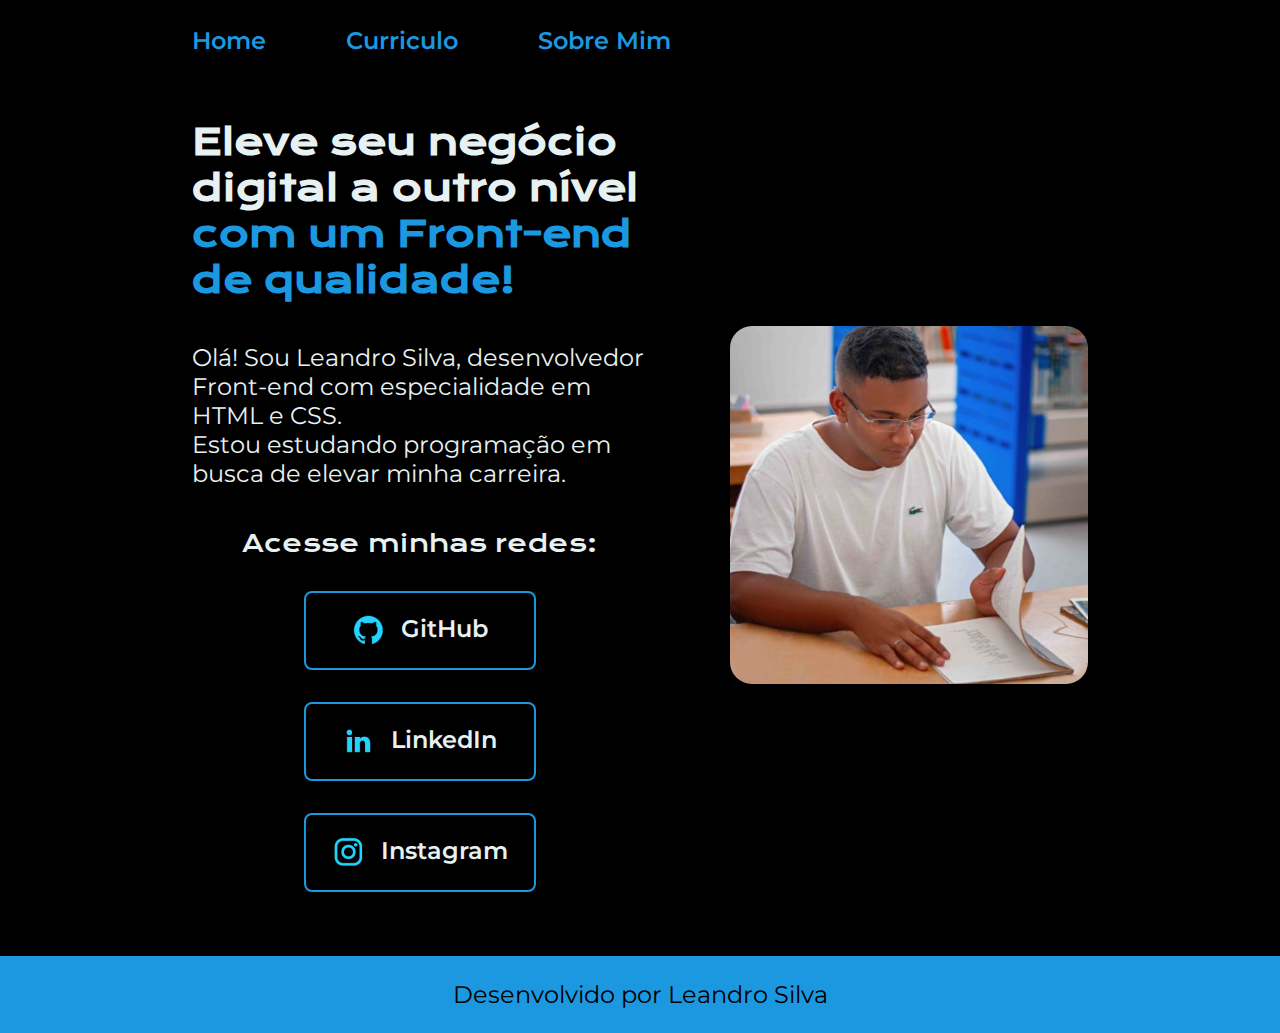
<file: index.html>
<!DOCTYPE html>
<html lang="pt-br">
<head>
    <meta charset="UTF-8"> 
    <meta http-equiv="X-UA-Compatible" content="IE=edge">
    <meta name="viewport" content="width=device-width, initial-scale=1.0">
    <link rel="stylesheet" href="styles/style.css">
    <title>Portfolio</title>
</head>
<body>
    <header class="cabecalho">
        <nav class="cabecalho__menu">
            <a class="cabecalho__menu__link" href="index.html">Home</a>
            <a class="cabecalho__menu__link" href="curriculum.html">Curriculo</a>
            <a class="cabecalho__menu__link" href="about.html">Sobre Mim</a>
        </nav>
    </header>
    <main class="apresentacao">
        <section class="apresentacao__conteudo">
            <h1 class="apresentacao__conteudo__titulo">Eleve seu negócio digital a outro nível <strong class="titulo-destaque">com um Front-end de qualidade!</strong></h1>
            <p class="apresentacao__conteudo__texto">Olá! Sou Leandro Silva, desenvolvedor
            Front-end com especialidade em HTML e CSS.<br>
            Estou estudando programação em busca de elevar minha carreira.</p>
            <div class="apresentacao__links">
                <h2 class="apresentacao__links__subtitulo">Acesse minhas redes:</h2>
                <a class="apresentacao__links__navegacao" href="https://github.com/leandrosilvan">
                    <img src="assets/github.png" alt="Logo do GitHub">
                    GitHub
                </a>
                <a class="apresentacao__links__navegacao" href="https://www.linkedin.com/in/leandro-silva-do-nascimento">
                    <img src="assets/linkedin.png" alt="Logo do LinkedIn">
                    LinkedIn
                </a>
                <a class="apresentacao__links__navegacao" href="https://instagram.com/leandroohzs">
                    <img src="assets/instagram.png" alt="Logo do Instagram">
                    Instagram
                </a>
            </div>
        </section>
        <img class="apresentacao__imagem" src="assets/imagem.png" alt="Foto do Leandro Silva lendo">
    </main>
    <footer>
        <p class="rodape">Desenvolvido por Leandro Silva</p>
    </footer>
</body>
</html>
</file>
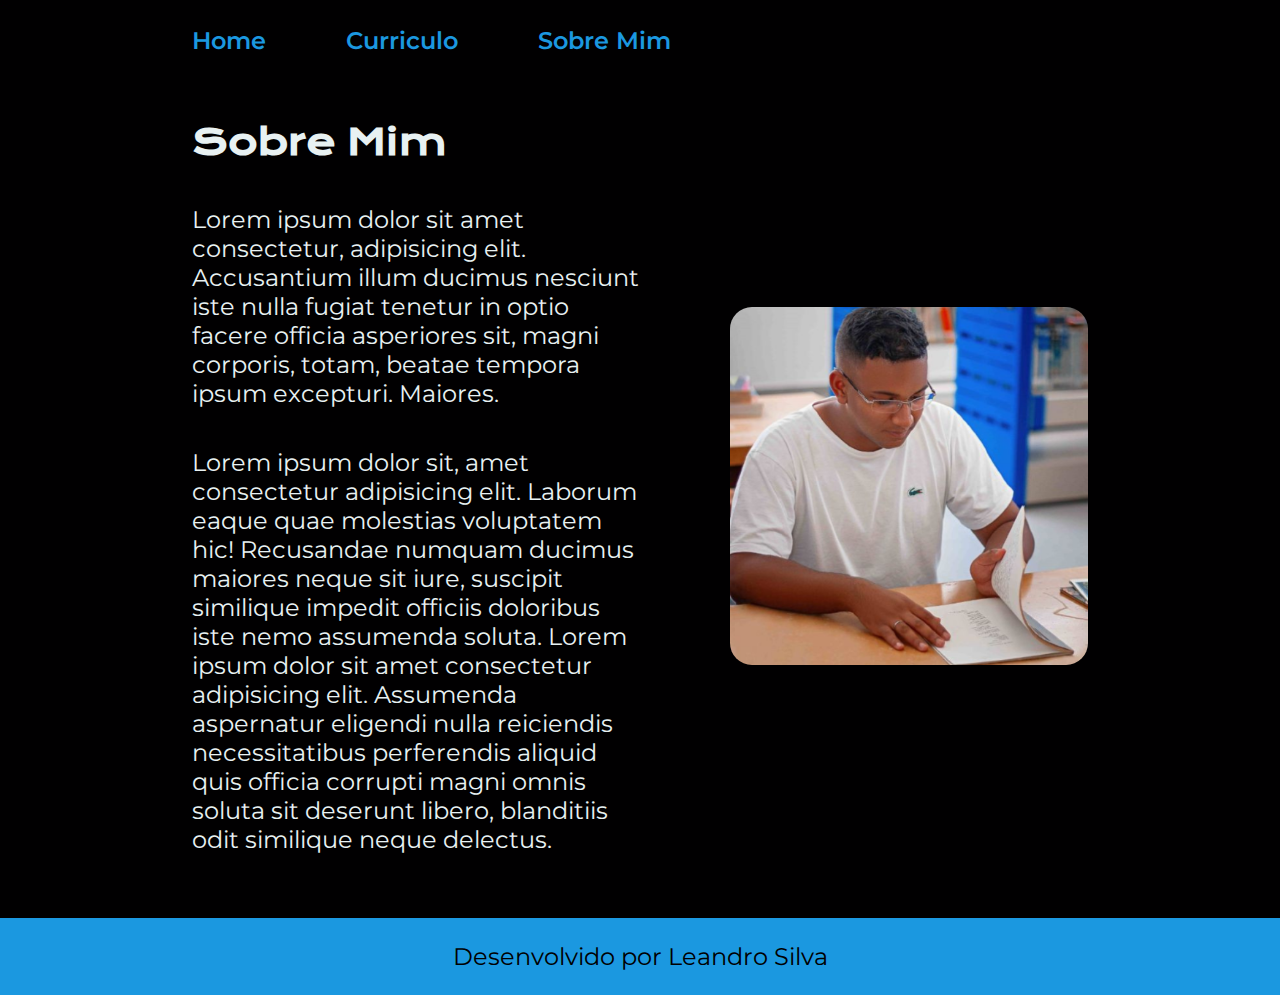
<file: about.html>
<!DOCTYPE html>
<html lang="pt-br">
<head>
    <meta charset="UTF-8">
    <meta name="viewport" content="width=device-width, initial-scale=1.0">
    <link rel="stylesheet" href="styles/style.css">
    <title>Sobre Mim</title>
</head>
<body>
    <header class="cabecalho">
        <nav class="cabecalho__menu">
            <a class="cabecalho__menu__link" href="index.html">Home</a>
            <a class="cabecalho__menu__link" href="curriculum.html">Curriculo</a>
            <a class="cabecalho__menu__link" href="about.html">Sobre Mim</a>
        </nav>
    </header>
    <main  class="apresentacao">
        <section class="apresentacao__conteudo">
            <h1 class="apresentacao__conteudo__titulo">Sobre Mim</h1>
            <p class="apresentacao__conteudo__texto">Lorem ipsum dolor sit amet consectetur, adipisicing elit. Accusantium illum ducimus nesciunt iste nulla fugiat tenetur in optio facere officia asperiores sit, magni corporis, totam, beatae tempora ipsum excepturi. Maiores.</p>
            <p class="apresentacao__conteudo__texto">Lorem ipsum dolor sit, amet consectetur adipisicing elit. Laborum eaque quae molestias voluptatem hic! Recusandae numquam ducimus maiores neque sit iure, suscipit similique impedit officiis doloribus iste nemo assumenda soluta. Lorem ipsum dolor sit amet consectetur adipisicing elit. Assumenda aspernatur eligendi nulla reiciendis necessitatibus perferendis aliquid quis officia corrupti magni omnis soluta sit deserunt libero, blanditiis odit similique neque delectus.</p>
        </section>
        <img class="apresentacao__imagem" src="assets/imagem.png" alt="Foto do Leandro Silva lendo">
    </main>
    <footer>
        <p class="rodape">Desenvolvido por Leandro Silva</p>
    </footer>
</body>
</html>
</file>
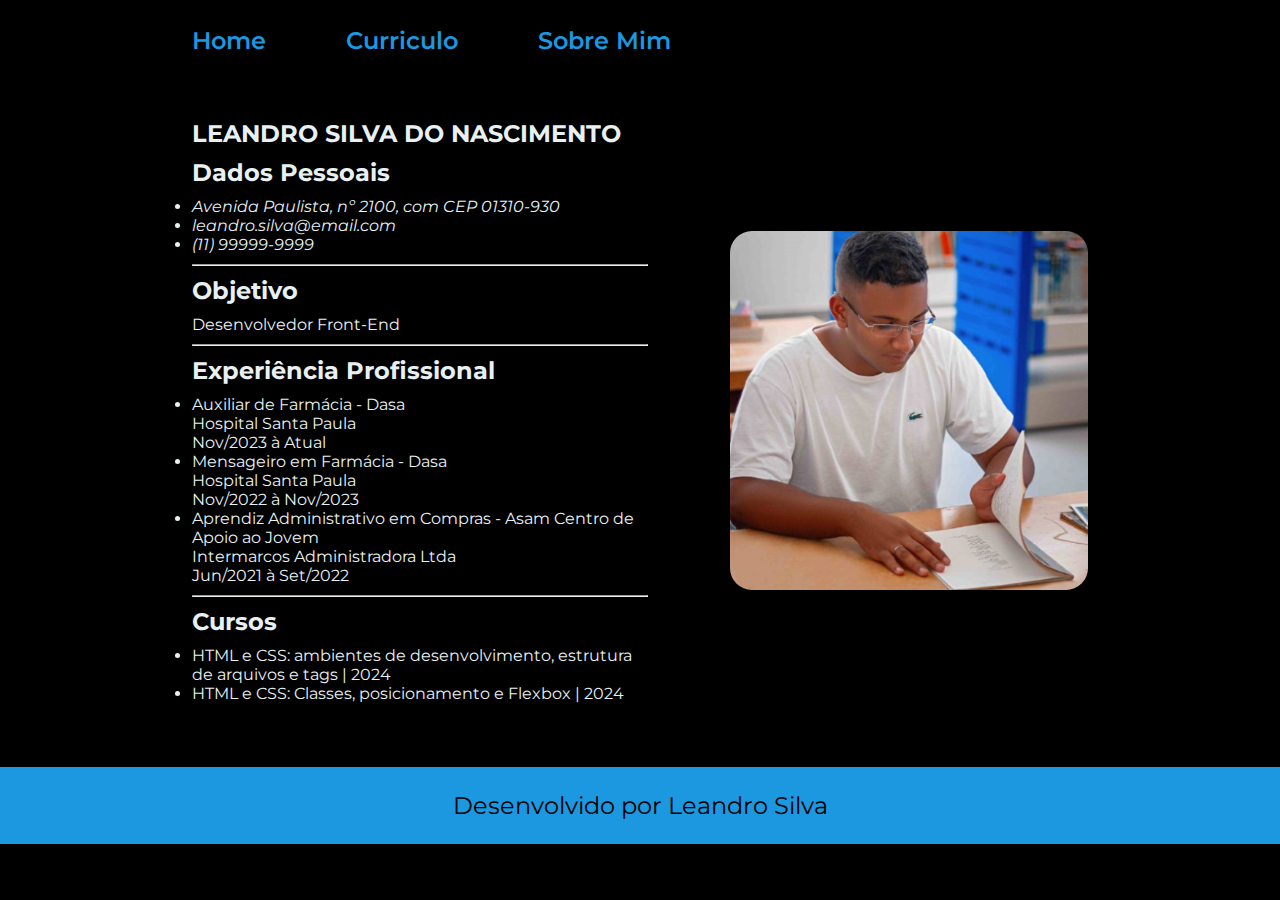
<file: curriculum.html>
<!DOCTYPE html>
<html lang="pt-br">
<head>
    <meta charset="UTF-8">
    <meta name="viewport" content="width=device-width, initial-scale=1.0">
    <link rel="stylesheet" href="styles/style.css">
    <title>Curriculo</title>
</head>
<body>
    <header class="cabecalho">
        <nav class="cabecalho__menu">
            <a class="cabecalho__menu__link" href="index.html">Home</a>
            <a class="cabecalho__menu__link" href="curriculum.html">Curriculo</a>
            <a class="cabecalho__menu__link" href="about.html">Sobre Mim</a>
        </nav>
    </header>
    <main class="apresentacao">
        <section class="apresentacao__curriculum">
            <h1 class="apresentacao__curriculum__nome">LEANDRO SILVA DO NASCIMENTO</h1>
            <h2 class="apresentacao__curriculum__dados">Dados Pessoais</h2>
            <address>
                <ul>
                    <li>Avenida Paulista, nº 2100, com CEP 01310-930</li>
                    <li>leandro.silva@email.com</li>
                    <li>(11) 99999-9999</li>
                </ul>
            </address> 
            <hr>
            <h2 class="apresentacao__curriculum__dados">Objetivo</h2>
            <p>Desenvolvedor Front-End</p>
            <hr>
            <h2 class="apresentacao__curriculum__dados">Experiência Profissional</h2>
            <ul>
                <li>
                    Auxiliar de Farmácia - Dasa<br>
                    Hospital Santa Paula<br>
                    Nov/2023 à Atual
                </li>
                <li>
                    Mensageiro em Farmácia - Dasa<br>
                    Hospital Santa Paula<br>
                    Nov/2022 à Nov/2023
                </li>
                <li>Aprendiz Administrativo em Compras - Asam Centro de Apoio ao Jovem<br>
                    Intermarcos Administradora Ltda<br>
                    Jun/2021 à Set/2022
                </li>
            </ul>
            <hr>
            <h2 class="apresentacao__curriculum__dados">Cursos</h2>
            <ul>
                <li>HTML e CSS: ambientes de desenvolvimento, estrutura de arquivos e tags | 2024</li>
                <li>HTML e CSS: Classes, posicionamento e Flexbox | 2024</li>
            </ul>
        </section>
            <img class="apresentacao__imagem" src="assets/imagem.png" alt="Foto do Leandro Silva lendo">
    </main>
    <footer>
            <p class="rodape">Desenvolvido por Leandro Silva</p>
    </footer>
</body>
</html>
</file>
<file: styles/style.css>
@import url('https://fonts.googleapis.com/css2?family=Krona+One&family=Montserrat:wght@100..900&display=swap');

:root {
    --cor-primaria: #010001;
    --cor-secundaria: #E8F1F2;
    --cor-terciaria: #1B98E0;
    --cor-hover: #941C2F;

    --fonte-primaria: 'Krona One', sans-serif;
    --fonte-secundaria: 'Montserrat', sans-serif;
}

* {
    margin: 0px;
    padding: 0px;
}

body {
    /* height: 100vh; */
    box-sizing: border-box;
    background-color: var(--cor-primaria);
    color: var(--cor-secundaria);
}


.cabecalho {
    padding: 2% 0% 0% 15%;
}

.cabecalho__menu {
    display: flex;
    gap: 80px;
}

.cabecalho__menu__link {
    text-decoration: none;
    color: var(--cor-terciaria);
    font-family: var(--fonte-secundaria);
    font-size: 1.5rem;
    font-weight: 600;
}

.cabecalho__menu__link:hover {
    color:var(--cor-hover);
}

.titulo-destaque {
    color: var(--cor-terciaria);
}

.apresentacao {
    padding: 5% 15%;
    display: flex;
    align-items: center;
    justify-content: space-between;
    gap: 82px;
}

.apresentacao__conteudo {
    width: 60%;
    display: flex;
    flex-direction: column;
    gap: 40px;
}

.apresentacao__conteudo__titulo {
    font-size: 2.25rem;
    font-family: var(--fonte-primaria);
}

.apresentacao__conteudo__texto {
    font-size: 1.5rem;
    font-family: var(--fonte-secundaria);
}

.apresentacao__curriculum {
    display: flex;
    flex-direction: column;
    gap: 10px;
    font-size: 1rem;
    font-family: var(--fonte-secundaria);
    font-weight: 400;
}

.apresentacao__curriculum__nome {
    font-size: 1.5rem;
    font-family: var(--fonte-secundaria);
    font-weight: bold;
}

.apresentacao__curriculum__dados {
    font-size: 1.5rem;
    font-family: var(--fonte-secundaria);
    font-weight: bold;
}

.apresentacao__links {
    display: flex;
    flex-direction: column;
    align-items: center;
    justify-content: space-between;
    gap: 32px;
}

.apresentacao__links__subtitulo {
    font-family: var(--fonte-primaria);
    font-weight: 400;
    font-size: 1.5rem;
}

.apresentacao__links__navegacao {
    /* background-color: #657ED4; */
    display: flex;
    justify-content: center;
    gap: 16px;
    border: 2px solid var(--cor-terciaria);
    color: var(--cor-secundaria);
    font-family: var(--fonte-secundaria);
    font-weight: 600;
    text-decoration: none;
    text-align: center;
    font-size: 1.5rem;
    width: 50%;
    border-radius: 8px;
    padding: 21.5px 0;
}

.apresentacao__links__navegacao:hover {
    background-color: var(--cor-hover);
}

.apresentacao__imagem {
    border-radius: 22px;
    width: 40%;
}

.rodape {
    color: var(--cor-primaria);
    background-color: var(--cor-terciaria);
    text-align: center;
    padding: 24px;
    font-family: var(--fonte-secundaria);
    font-size: 1.5rem;
    font-weight: 400;
}

@media (max-width: 1100px) {
    .cabecalho {
        padding: 10%;
    }

    .cabecalho__menu {
        justify-content: center;
    }

    .apresentacao {
        flex-direction: column-reverse;
        padding: 5%;
    }

    .apresentacao__conteudo {
        width: auto;
    }
}
</file>
